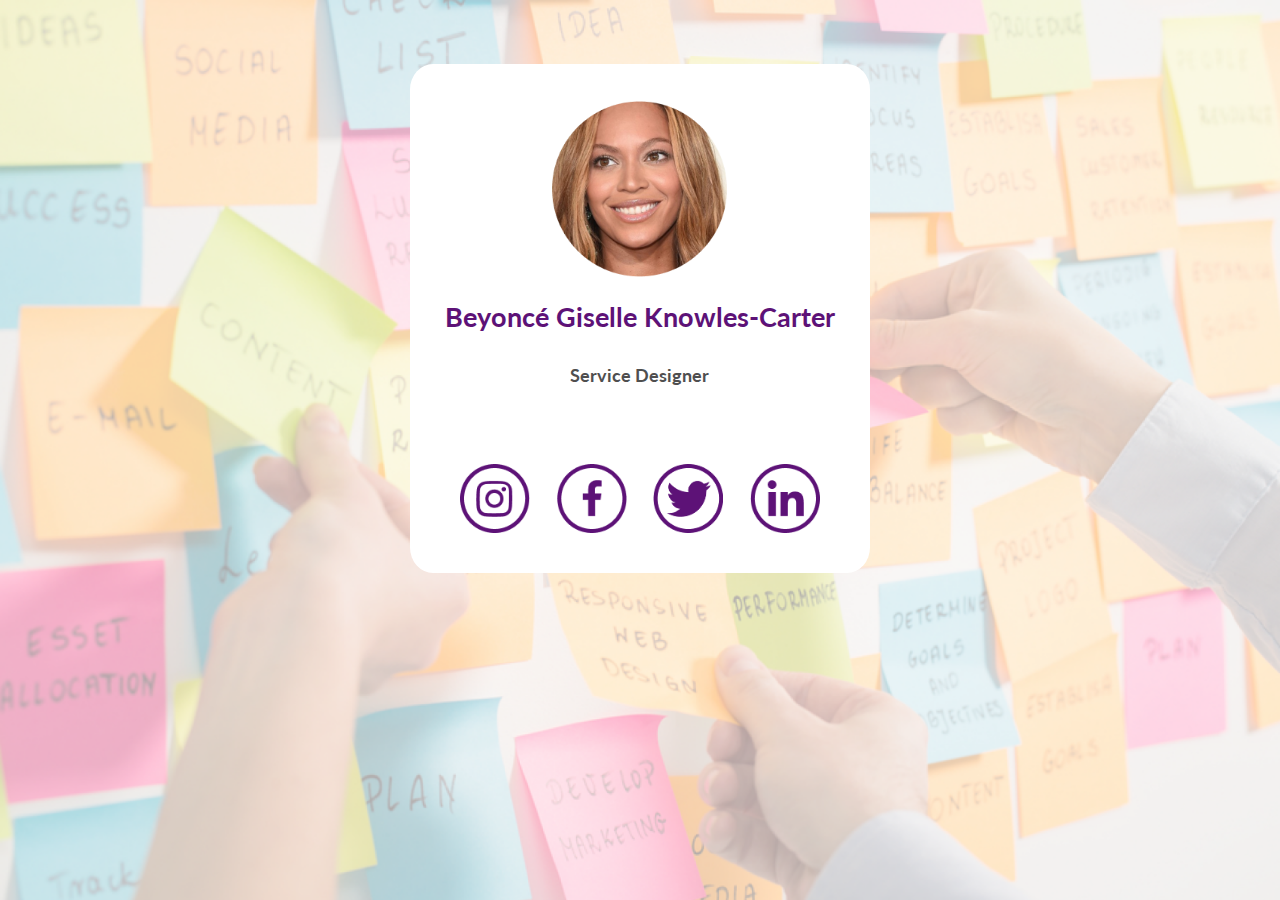
<file: index.html>
<!DOCTYPE html>
<html>
<head>
    <meta charset="utf-8" />
    <meta http-equiv="X-UA-Compatible" content="IE=edge">
    <title>Landing Page Beyoncé</title>
    <meta name="viewport" content="width=device-width, initial-scale=1">
    <link rel="stylesheet" type="text/css" media="screen" href="css/style.css" />
    <link rel="stylesheet" type="text/css" href="https://fonts.googleapis.com/css?family=Lato" />
</head>
<body>
    <main>

        <section class="container">
            <div class="whitebox">
                <div class="whitebox__img">
                    <img src="img/beyonce.png">
                </div>
                <div class="whitebox__text">
                    <h1>Beyoncé Giselle Knowles-Carter</h1>
                    <h4>Service Designer</h4>
                </div>
                <div class="whitebox__social-media">
                    <a class="whitebox-sm_instagram">
                        <img src="img/instagram.png">
                    </a>
                    <a class="whitebox-sm_facebook">
                        <img src="img/facebook.png">
                    </a>
                    <a class="whitebox-sm_twitter">
                        <img src="img/twitter.png">
                    </a>
                    <a class="whitebox-sm_linkedin">
                    <img src="img/linkedin.png">
                    </a>
                </div>
            </div>
        </section>

    </main>
</body>
</html>
</file>
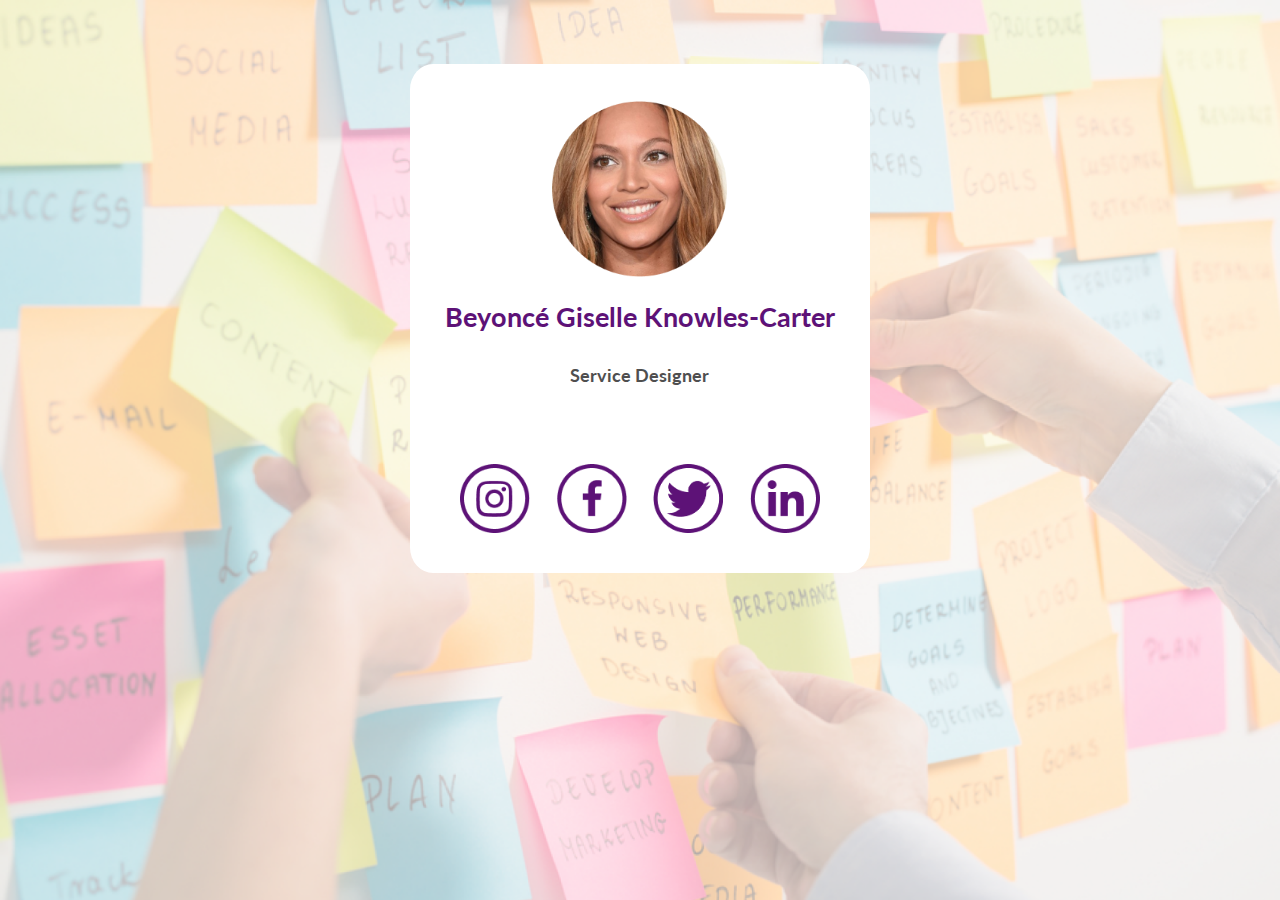
<file: ex2_beyonce.html>
<!DOCTYPE html>
<html>
<head>
    <meta charset="utf-8" />
    <meta http-equiv="X-UA-Compatible" content="IE=edge">
    <title>Landing Page Beyoncé</title>
    <meta name="viewport" content="width=device-width, initial-scale=1">
    <link rel="stylesheet" type="text/css" media="screen" href="css/style2_beyonce.css" />
    <link rel="stylesheet" type="text/css" href="https://fonts.googleapis.com/css?family=Lato" />
</head>
<body>
    <main>

        <section class="container">
            <div class="whitebox">
                <div class="whitebox__img">
                    <img src="img/beyonce.png">
                </div>
                <div class="whitebox__text">
                    <h1>Beyoncé Giselle Knowles-Carter</h1>
                    <h4>Service Designer</h4>
                </div>
                <div class="whitebox__social-media">
                    <a class="whitebox-sm_instagram">
                        <img src="img/instagram.png">
                    </a>
                    <a class="whitebox-sm_facebook">
                        <img src="img/facebook.png">
                    </a>
                    <a class="whitebox-sm_twitter">
                        <img src="img/twitter.png">
                    </a>
                    <a class="whitebox-sm_linkedin">
                    <img src="img/linkedin.png">
                    </a>
                </div>
            </div>
        </section>

    </main>
</body>
</html>
</file>
<file: css/style.css>
*{
    margin: 0;
    padding: 0;
    box-sizing: border-box;
}

body{
    font-family: 'Lato', Arial, Helvetica, sans-serif;
}

.container{
    background-image: url('../img/retangulo.png');
    background-repeat: no-repeat; /*não repete a imagem*/
    background-size: cover; /*cobre todo o espaço*/
    /*background-position: center; alinha ao centro*/
    width: 100%; /*ocupa 100% da tela*/
    height: 100vh; /*100% do viewport*/ 
    padding-top: 5%; /*usado para deslocar o whitebox*/
}

.whitebox{
    background-color: #ffffff;
    width: 36%;
    margin: 0 auto; /*centraliza o box no container*/
    border-radius: 5%;
}

.whitebox__img{
    display: flex;
    justify-content: center;
    padding: 8% 8% 5% 8%;
}

.whitebox__img img{
    width: 175px;
    height: auto;
}

.whitebox__text{
    display: flex;
    align-items: center;
    flex-direction: column;
}

.whitebox__text h1{
    color: #5D1277;
    font-size: 1.7rem;
    padding-bottom: 7%;
}

.whitebox__text h4{
    color: #4F4F4F;
    font-size: 1.1rem;
}

.whitebox__social-media{
    display: flex;
    justify-content: space-around;
    padding: 17% 8% 8% 8%;
}

.whitebox__social-media img{
    width:70px;
    height: auto;
}
</file>
<file: css/style2_beyonce.css>
*{
    margin: 0;
    padding: 0;
    box-sizing: border-box;
}

body{
    font-family: 'Lato', Arial, Helvetica, sans-serif;
}

.container{
    background-image: url('../img/retangulo.png');
    background-repeat: no-repeat; /*não repete a imagem*/
    background-size: cover; /*cobre todo o espaço*/
    /*background-position: center; alinha ao centro*/
    width: 100%; /*ocupa 100% da tela*/
    height: 100vh; /*100% do viewport*/ 
    padding-top: 5%; /*usado para deslocar o whitebox*/
}

.whitebox{
    background-color: #ffffff;
    width: 36%;
    margin: 0 auto; /*centraliza o box no container*/
    border-radius: 5%;
}

.whitebox__img{
    display: flex;
    justify-content: center;
    padding: 8% 8% 5% 8%;
}

.whitebox__img img{
    width: 175px;
    height: auto;
}

.whitebox__text{
    display: flex;
    align-items: center;
    flex-direction: column;
}

.whitebox__text h1{
    color: #5D1277;
    font-size: 1.7rem;
    padding-bottom: 7%;
}

.whitebox__text h4{
    color: #4F4F4F;
    font-size: 1.1rem;
}

.whitebox__social-media{
    display: flex;
    justify-content: space-around;
    padding: 17% 8% 8% 8%;
}

.whitebox__social-media img{
    width:70px;
    height: auto;
}
</file>
